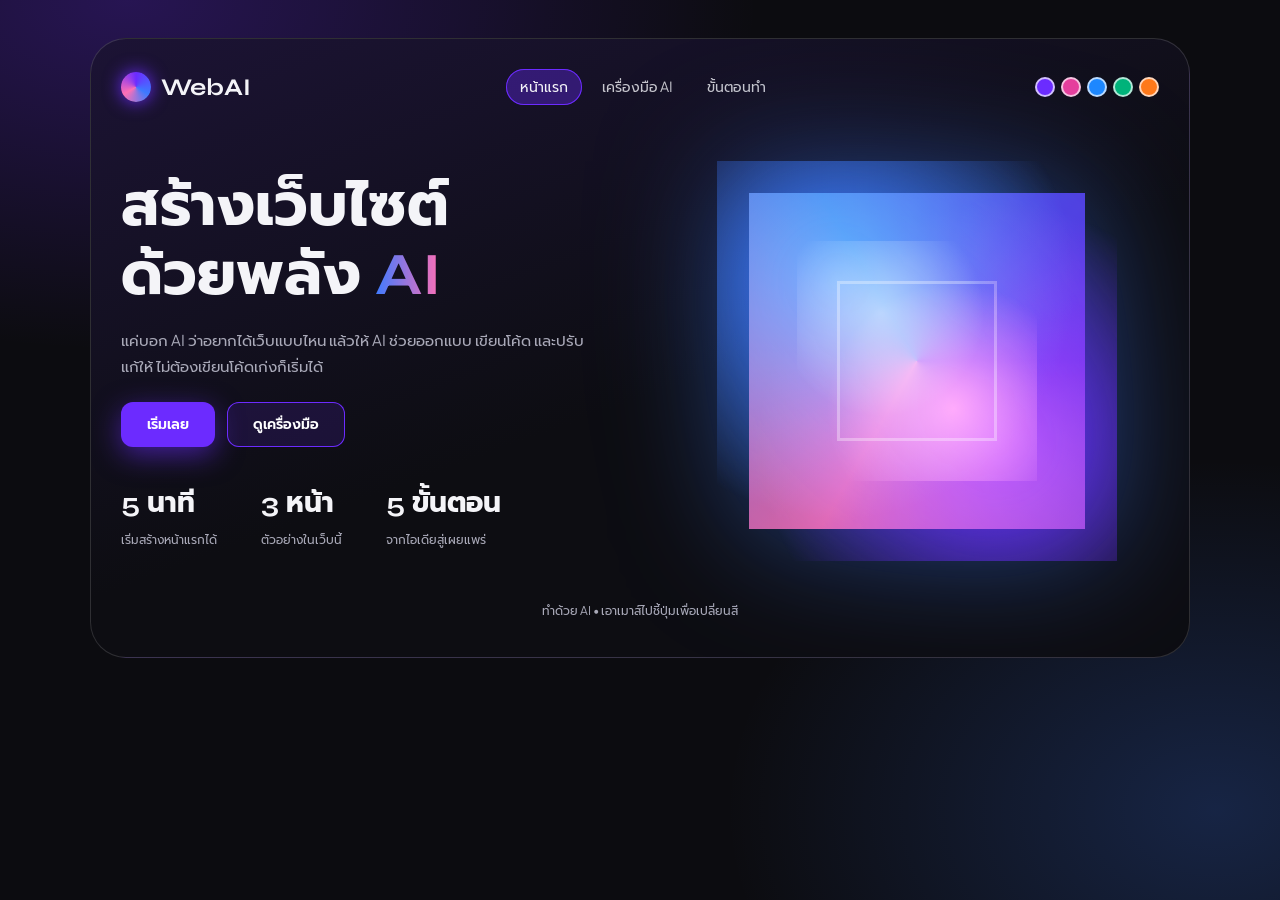
<file: index.html>
<!DOCTYPE html>
<html lang="th">
<head>
<meta charset="utf-8">
<meta name="viewport" content="width=device-width, initial-scale=1">
<title>WebAI | สร้างเว็บไซต์ด้วย AI</title>
<link href="https://fonts.googleapis.com/css2?family=Plus+Jakarta+Sans:wght@400;600&family=Prompt:wght@400;600;700&family=Syne:wght@700&display=swap" rel="stylesheet">
<link rel="stylesheet" href="style.css?v=4">
</head>
<body data-page="home">
<div class="frame">
<header>
<div class="logo"><i></i>WebAI</div>
<nav>
<a href="index.html" data-p="home">หน้าแรก</a>
<a href="tools.html" data-p="tools">เครื่องมือ AI</a>
<a href="steps.html" data-p="steps">ขั้นตอนทำ</a>
</nav>
<div class="tools"><div class="sw"><button data-t="0" aria-label="ม่วง"></button><button data-t="1" aria-label="ชมพู"></button><button data-t="2" aria-label="น้ำเงิน"></button><button data-t="3" aria-label="เขียว"></button><button data-t="4" aria-label="ส้ม"></button></div></div>
</header>
<section class="hero">
<div>
<h1>สร้างเว็บไซต์<br>ด้วยพลัง <em>AI</em></h1>
<p class="lead">แค่บอก AI ว่าอยากได้เว็บแบบไหน แล้วให้ AI ช่วยออกแบบ เขียนโค้ด และปรับแก้ให้ ไม่ต้องเขียนโค้ดเก่งก็เริ่มได้</p>
<div class="row"><a class="btn" href="steps.html">เริ่มเลย</a><a class="btn alt" href="tools.html">ดูเครื่องมือ</a></div>
<div class="stats">
<div><b>5 นาที</b><span>เริ่มสร้างหน้าแรกได้</span></div>
<div><b>3 หน้า</b><span>ตัวอย่างในเว็บนี้</span></div>
<div><b>5 ขั้นตอน</b><span>จากไอเดียสู่เผยแพร่</span></div>
</div>
</div>
<div class="orb-wrap"><div class="orb"><span></span><span></span><span></span><span></span></div></div>
</section>
<footer>ทำด้วย AI • เอาเมาส์ไปชี้ปุ่มเพื่อเปลี่ยนสี</footer>
</div>
<script src="script.js?v=4"></script>
</body>
</html>
</file>
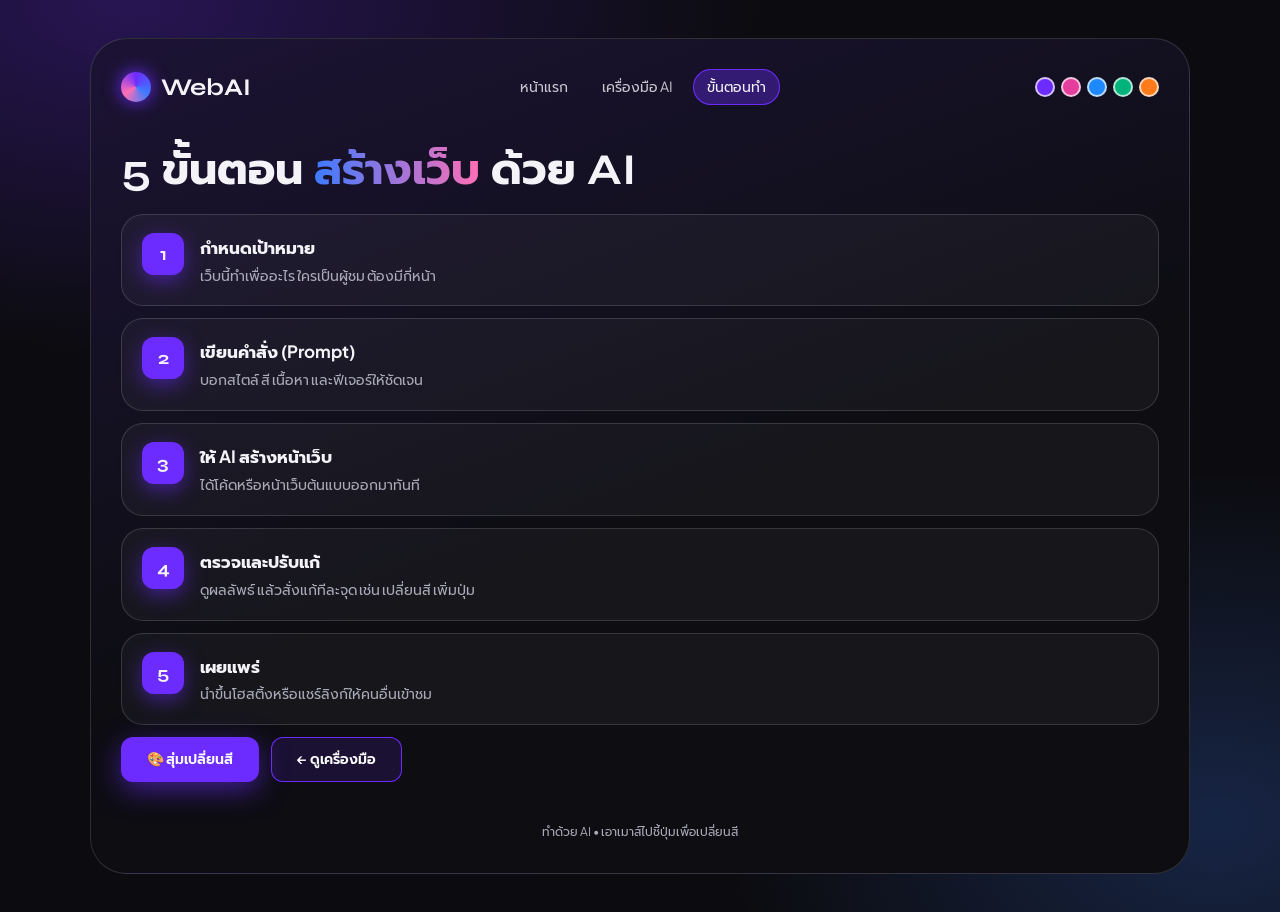
<file: steps.html>
<!DOCTYPE html>
<html lang="th">
<head>
<meta charset="utf-8">
<meta name="viewport" content="width=device-width, initial-scale=1">
<title>ขั้นตอนทำ | WebAI</title>
<link href="https://fonts.googleapis.com/css2?family=Plus+Jakarta+Sans:wght@400;600&family=Prompt:wght@400;600;700&family=Syne:wght@700&display=swap" rel="stylesheet">
<link rel="stylesheet" href="style.css?v=4">
</head>
<body data-page="steps">
<div class="frame">
<header>
<div class="logo"><i></i>WebAI</div>
<nav>
<a href="index.html" data-p="home">หน้าแรก</a>
<a href="tools.html" data-p="tools">เครื่องมือ AI</a>
<a href="steps.html" data-p="steps">ขั้นตอนทำ</a>
</nav>
<div class="tools"><div class="sw"><button data-t="0" aria-label="ม่วง"></button><button data-t="1" aria-label="ชมพู"></button><button data-t="2" aria-label="น้ำเงิน"></button><button data-t="3" aria-label="เขียว"></button><button data-t="4" aria-label="ส้ม"></button></div></div>
</header>
<section class="page">
<h2>5 ขั้นตอน <em>สร้างเว็บ</em> ด้วย AI</h2>
<div class="step"><div class="num">1</div><div><h3>กำหนดเป้าหมาย</h3><p>เว็บนี้ทำเพื่ออะไร ใครเป็นผู้ชม ต้องมีกี่หน้า</p></div></div>
<div class="step"><div class="num">2</div><div><h3>เขียนคำสั่ง (Prompt)</h3><p>บอกสไตล์ สี เนื้อหา และฟีเจอร์ให้ชัดเจน</p></div></div>
<div class="step"><div class="num">3</div><div><h3>ให้ AI สร้างหน้าเว็บ</h3><p>ได้โค้ดหรือหน้าเว็บต้นแบบออกมาทันที</p></div></div>
<div class="step"><div class="num">4</div><div><h3>ตรวจและปรับแก้</h3><p>ดูผลลัพธ์ แล้วสั่งแก้ทีละจุด เช่น เปลี่ยนสี เพิ่มปุ่ม</p></div></div>
<div class="step"><div class="num">5</div><div><h3>เผยแพร่</h3><p>นำขึ้นโฮสติ้งหรือแชร์ลิงก์ให้คนอื่นเข้าชม</p></div></div>
<div class="row"><button class="btn" data-cycle>🎨 สุ่มเปลี่ยนสี</button><a class="btn alt" href="tools.html">← ดูเครื่องมือ</a></div>
</section>
<footer>ทำด้วย AI • เอาเมาส์ไปชี้ปุ่มเพื่อเปลี่ยนสี</footer>
</div>
<script src="script.js?v=4"></script>
</body>
</html>
</file>
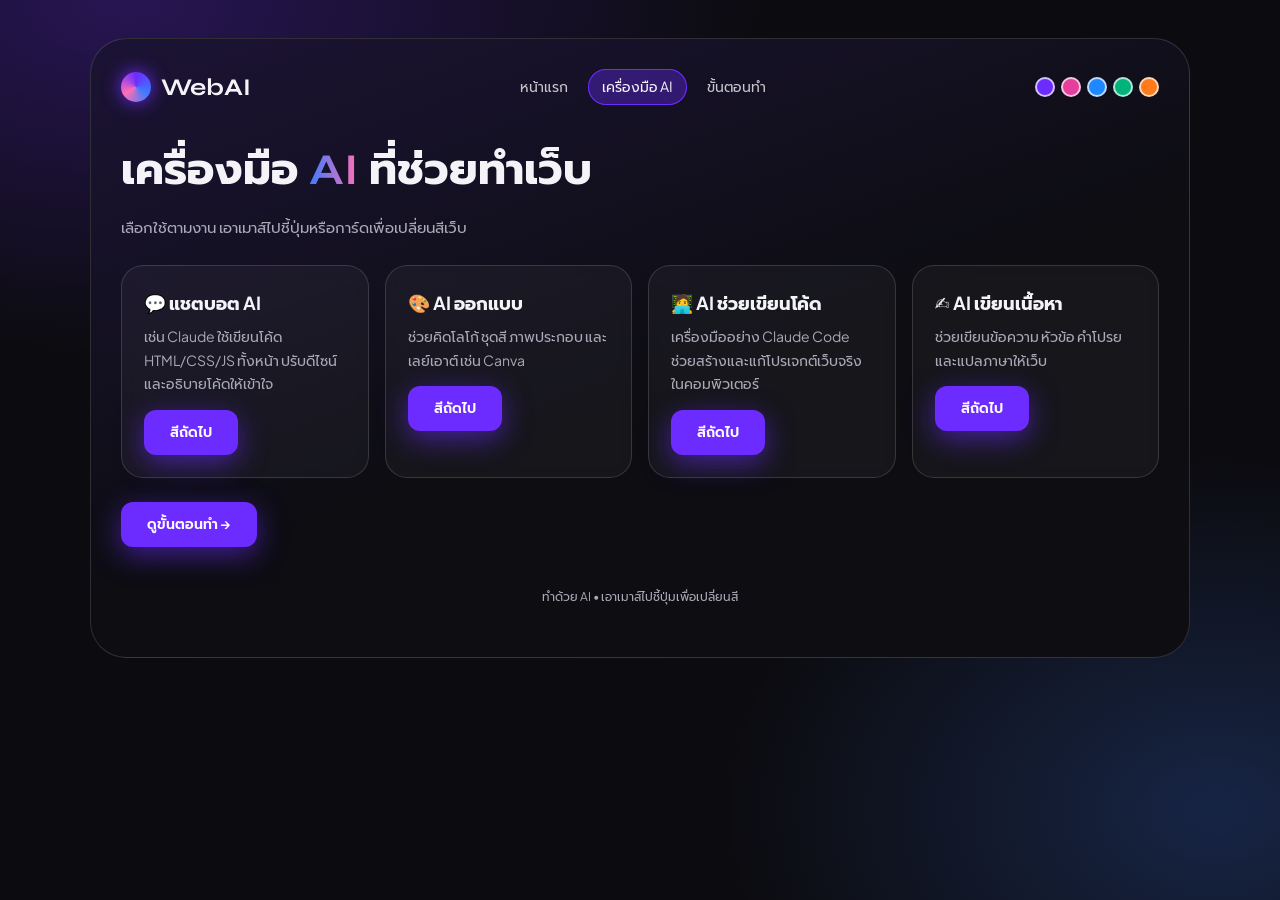
<file: tools.html>
<!DOCTYPE html>
<html lang="th">
<head>
<meta charset="utf-8">
<meta name="viewport" content="width=device-width, initial-scale=1">
<title>เครื่องมือ AI | WebAI</title>
<link href="https://fonts.googleapis.com/css2?family=Plus+Jakarta+Sans:wght@400;600&family=Prompt:wght@400;600;700&family=Syne:wght@700&display=swap" rel="stylesheet">
<link rel="stylesheet" href="style.css?v=4">
</head>
<body data-page="tools">
<div class="frame">
<header>
<div class="logo"><i></i>WebAI</div>
<nav>
<a href="index.html" data-p="home">หน้าแรก</a>
<a href="tools.html" data-p="tools">เครื่องมือ AI</a>
<a href="steps.html" data-p="steps">ขั้นตอนทำ</a>
</nav>
<div class="tools"><div class="sw"><button data-t="0" aria-label="ม่วง"></button><button data-t="1" aria-label="ชมพู"></button><button data-t="2" aria-label="น้ำเงิน"></button><button data-t="3" aria-label="เขียว"></button><button data-t="4" aria-label="ส้ม"></button></div></div>
</header>
<section class="page">
<h2>เครื่องมือ <em>AI</em> ที่ช่วยทำเว็บ</h2>
<p class="lead">เลือกใช้ตามงาน เอาเมาส์ไปชี้ปุ่มหรือการ์ดเพื่อเปลี่ยนสีเว็บ</p>
<div class="grid">
<div class="card"><h3>💬 แชตบอต AI</h3><p>เช่น Claude ใช้เขียนโค้ด HTML/CSS/JS ทั้งหน้า ปรับดีไซน์ และอธิบายโค้ดให้เข้าใจ</p><button class="btn" data-cycle>สีถัดไป</button></div>
<div class="card"><h3>🎨 AI ออกแบบ</h3><p>ช่วยคิดโลโก้ ชุดสี ภาพประกอบ และเลย์เอาต์ เช่น Canva</p><button class="btn" data-cycle>สีถัดไป</button></div>
<div class="card"><h3>🧑‍💻 AI ช่วยเขียนโค้ด</h3><p>เครื่องมืออย่าง Claude Code ช่วยสร้างและแก้โปรเจกต์เว็บจริงในคอมพิวเตอร์</p><button class="btn" data-cycle>สีถัดไป</button></div>
<div class="card"><h3>✍️ AI เขียนเนื้อหา</h3><p>ช่วยเขียนข้อความ หัวข้อ คำโปรย และแปลภาษาให้เว็บ</p><button class="btn" data-cycle>สีถัดไป</button></div>
</div>
<div class="row" style="margin-top:24px"><a class="btn" href="steps.html">ดูขั้นตอนทำ →</a></div>
</section>
<footer>ทำด้วย AI • เอาเมาส์ไปชี้ปุ่มเพื่อเปลี่ยนสี</footer>
</div>
<script src="script.js?v=4"></script>
</body>
</html>
</file>
<file: style.css>
@property --a{syntax:'<color>';inherits:true;initial-value:#6c2bff}
@property --a2{syntax:'<color>';inherits:true;initial-value:#3d7bff}
@property --pink{syntax:'<color>';inherits:true;initial-value:#ff6fb5}
:root{transition:--a .7s,--a2 .7s,--pink .7s}
.orb.pop{animation:pop .6s ease}
@keyframes pop{40%{transform:scale(1.1) rotate(8deg)}}
.btn:active{transform:scale(.94)}
:root{--a:#6c2bff;--a2:#3d7bff;--pink:#ff6fb5;--bg:#0c0c10;--text:#f4f4f8;--muted:#a9a9b8;--line:rgba(255,255,255,.14)}
*{box-sizing:border-box}
html{background:var(--bg)}
body{margin:0;min-height:100vh;color:var(--text);font-family:'Plus Jakarta Sans','Prompt',system-ui,sans-serif;line-height:1.7;
background:radial-gradient(900px 500px at 10% 0%,color-mix(in srgb,var(--a) 28%,transparent),transparent 70%),radial-gradient(700px 500px at 95% 90%,color-mix(in srgb,var(--a2) 22%,transparent),transparent 70%),var(--bg);
padding:clamp(10px,3vw,40px);transition:background .5s}
.frame{max-width:1100px;margin:auto;min-height:620px;border:1px solid var(--line);border-radius:36px;padding:clamp(16px,3vw,30px);
background:linear-gradient(160deg,color-mix(in srgb,var(--a) 14%,#0f0f14),#0d0d12 55%);position:relative;overflow:hidden;transition:background .5s}
header{display:flex;flex-wrap:wrap;align-items:center;justify-content:space-between;gap:14px}
.logo{display:flex;align-items:center;gap:10px;font:700 24px 'Syne','Prompt',sans-serif}
.logo i{width:30px;height:30px;border-radius:50%;background:conic-gradient(var(--a),var(--a2),var(--pink),var(--a));display:block;box-shadow:0 0 18px var(--a)}
nav{display:flex;gap:6px;flex-wrap:wrap}
nav a{color:var(--text);text-decoration:none;font-size:14px;padding:6px 14px;border-radius:99px;opacity:.8;transition:.2s}
nav a:hover{opacity:1}
nav a.on{opacity:1;background:color-mix(in srgb,var(--a) 35%,transparent);box-shadow:inset 0 0 0 1px var(--a)}
.tools{display:flex;align-items:center;gap:8px}
.sw{display:flex;gap:6px}
.sw button{width:20px;height:20px;border-radius:50%;border:2px solid rgba(255,255,255,.7);cursor:pointer;padding:0;transition:transform .15s}
.sw button:hover{transform:scale(1.2)}
.btn{background:var(--a);color:#fff;border:0;padding:12px 26px;border-radius:12px;font:600 14px 'Plus Jakarta Sans','Prompt',sans-serif;cursor:pointer;text-decoration:none;display:inline-block;
box-shadow:0 8px 28px color-mix(in srgb,var(--a) 55%,transparent);transition:background .4s,box-shadow .4s,transform .1s}
.btn:active{transform:scale(.96)}
.btn.alt{background:color-mix(in srgb,var(--a) 14%,transparent);box-shadow:inset 0 0 0 1px var(--a)}
.hero{display:grid;grid-template-columns:1.05fr .95fr;gap:20px;align-items:center;padding:clamp(24px,5vw,56px) 0 10px}
h1,h2{font-family:'Syne','Prompt',sans-serif;font-weight:700;line-height:1.15;margin:0 0 18px}
h1{font-size:clamp(34px,6vw,60px)}h2{font-size:clamp(28px,5vw,44px)}
h1 em,h2 em{font-style:normal;background:linear-gradient(90deg,var(--a2),var(--pink));-webkit-background-clip:text;background-clip:text;color:transparent}
.lead{color:var(--muted);max-width:480px;font-size:15px;margin:0 0 24px}
.row{display:flex;gap:12px;flex-wrap:wrap}
.stats{display:flex;gap:clamp(18px,4vw,44px);margin-top:34px;flex-wrap:wrap}
.stats b{display:block;font:700 28px 'Syne','Prompt',sans-serif}
.stats span{font-size:12px;color:var(--muted)}
/* orb */
.orb-wrap{display:grid;place-items:center;min-height:320px}
.orb{position:relative;width:min(400px,78vw);aspect-ratio:1;border-radius:50%;filter:drop-shadow(0 0 60px color-mix(in srgb,var(--a2) 55%,transparent))}
.orb span{position:absolute;inset:0;mix-blend-mode:screen;animation:morph 9s ease-in-out infinite,spin 18s linear infinite}
.orb span:nth-child(1){background:radial-gradient(circle at 30% 30%,var(--a2),transparent 60%),radial-gradient(circle at 70% 70%,var(--a),transparent 60%)}
.orb span:nth-child(2){inset:8%;background:conic-gradient(from 90deg,var(--a),var(--pink),var(--a2),var(--a));animation-duration:11s,24s;animation-direction:alternate,reverse;opacity:.85}
.orb span:nth-child(3){inset:20%;background:radial-gradient(circle at 35% 30%,#fff8,transparent 45%),radial-gradient(circle at 65% 70%,var(--pink),transparent 55%);animation-duration:7s,14s}
.orb span:nth-child(4){inset:30%;border:3px solid #ffffff55;background:transparent;mix-blend-mode:overlay;animation-duration:6s,30s}
@keyframes morph{0%,100%{border-radius:58% 42% 55% 45%/45% 55% 45% 55%}33%{border-radius:42% 58% 40% 60%/60% 40% 60% 40%}66%{border-radius:50% 50% 62% 38%/38% 62% 38% 62%}}
@keyframes spin{to{transform:rotate(360deg)}}
/* content pages */
.page{padding:40px 0 10px}
.grid{display:grid;grid-template-columns:repeat(auto-fit,minmax(230px,1fr));gap:16px;margin-top:26px}
.card{border:1px solid var(--line);border-radius:22px;padding:22px;background:rgba(255,255,255,.04);backdrop-filter:blur(6px);transition:border-color .3s,transform .2s}
.card:hover{border-color:var(--a);transform:translateY(-3px)}
.card h3{margin:0 0 6px;font-size:18px}.card p{color:var(--muted);font-size:14px;margin:0 0 14px}
.step{display:flex;gap:16px;align-items:flex-start;border:1px solid var(--line);border-radius:22px;padding:18px 20px;margin:12px 0;background:rgba(255,255,255,.04)}
.num{flex:none;width:42px;height:42px;border-radius:12px;background:var(--a);display:grid;place-items:center;font:700 18px 'Syne',sans-serif;box-shadow:0 6px 20px color-mix(in srgb,var(--a) 50%,transparent);transition:background .4s}
.step h3{margin:0;font-size:17px}.step p{margin:2px 0 0;color:var(--muted);font-size:14px}
footer{text-align:center;color:var(--muted);font-size:12px;margin-top:30px}
@media(max-width:800px){.hero{grid-template-columns:1fr}.orb-wrap{order:-1;min-height:260px}.orb{width:min(280px,70vw)}.tools{width:100%;justify-content:space-between}}
</file>
